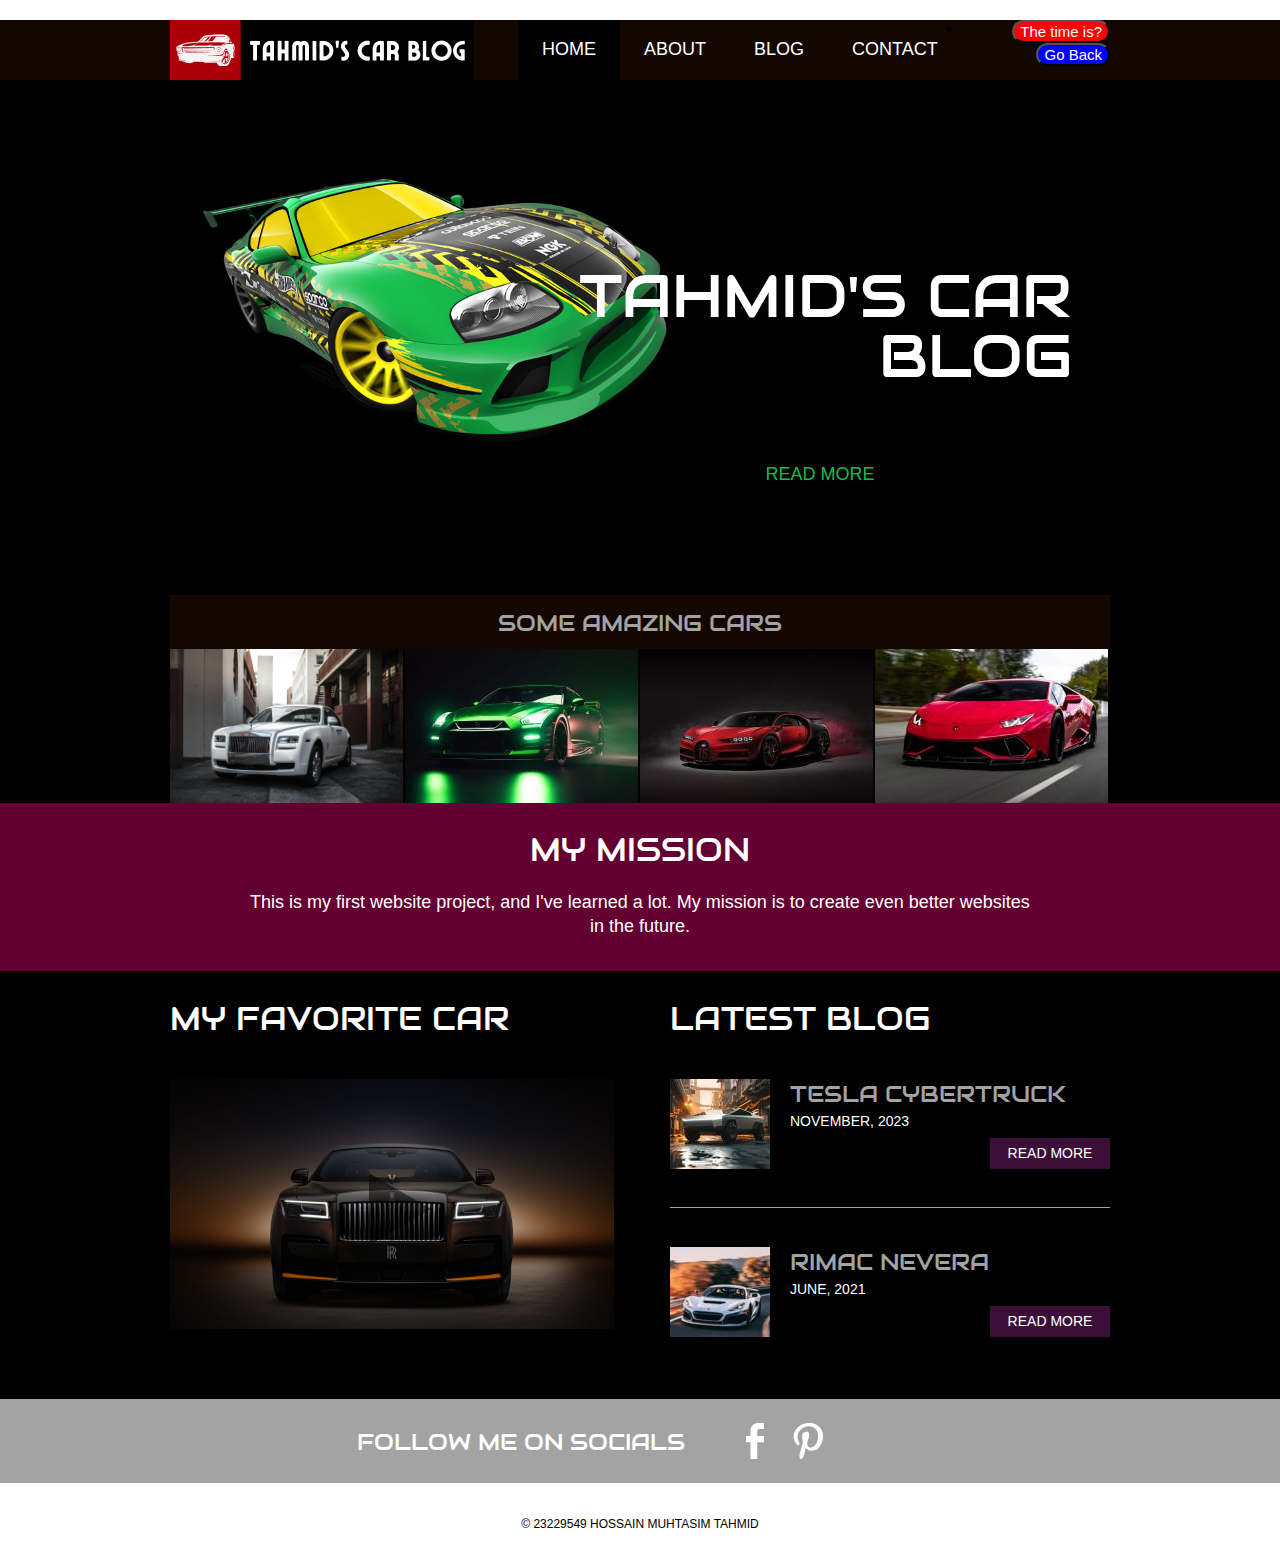
<file: MY CAR WEB PROJECT/Tahmid's Car Blog/index.html>
<!doctype html>
<!-- Website template by freewebsitetemplates.com -->
<html>
<head>
	<meta charset="UTF-8">
	<meta name="viewport" content="width=device-width, initial-scale=1.0">
	<title>Tahmid's Car Blog</title>
	<link rel="stylesheet" href="css/style.css" type="text/css">
	<link rel="stylesheet" type="text/css" href="css/mobile.css">
	<script src="js/mobile.js" type="text/javascript"></script>
</head>
<body>
<script>
	window.alert("HELLO PROFESSOR OZAYDIN, WELCOME TO MY WEBSITE, I HOPE YOU LIKE IT :)");
					</script>

	<div id="page">
		<div id="header">
			<div>
				<a href="index.html" class="logo"><img src="images/TAHMID’S CAR BLOG.png" alt=""></a>
				<ul id="navigation">
					<li class="selected">
						<a href="index.html">Home</a>
					</li>
					<li>
						<a href="about.html">About</a>
					</li>
					<li class="menu">
						<ul class="primary">
						</ul>
					</li>
					<li class="menu">
						<a href="blog.html">Blog</a>
						<ul class="secondary">
							<li>
								<a href="singlepost.html">Single post</a>
							</li>
						</ul>
					</li>
					<li>
						<a href="contact.html">Contact</a>
					</li>
				</ul>
				<li>
						<a </script>
<button onclick="showDate()" style="font-size:15px; background-color:red; color:white; border-radius:25px; float:right;font-family:arial;">The time is?</button>
<button onclick="goBack()" style="font-size:15px; background-color:blue; color:white; border-radius:25px; float:right;font-family:arial;">Go Back</button>
<p id="demo"></p>
<script>
    function showDate() {
        const demoElement = document.getElementById('demo');
        demoElement.innerHTML = Date();
        demoElement.style.color = 'white';
    }

    function goBack() {
        document.getElementById('demo').innerHTML = "";
    }
</script></a>
					</li>
				</ul>
			</div>
		</div>
		<div id="body" class="home">
			<div class="header">
				<div>
					<img src="images/bgcar1.png" alt="" class="satellite" width="500" height="400">
					<h1>Tahmid's Car Blog</h1>
					<h2></h2>
					<a href="blog.html" class="more">Read More</a>
					<h3>Some Amazing Cars</h3>
					<ul>
						<li>
							<a href="blog.html"><img src="images/rollsroyce1.jpg" alt=""width="300" height="155"></a>
						</li>
						<li>
							<a href="blog.html"><img src="images/IndexGTR.jpg" alt=""></a>
						</li>
						<li>
							<a href="blog.html"><img src="images/IndexBUGATTI.jpg" alt=""></a>
						</li>
						<li>
							<a href="blog.html"><img src="images/IndexLamborghini.jpg" alt=""></a>
						</li>
					</ul>
				</div>
			</div>
			<div class="body">
				<div>
					<h1>MY MISSION</h1>
					<p>This is my first website project, and I've learned a lot. My mission is to create even better websites in the future.</p>
				</div>
			</div>
			<div class="footer">
				<div>
					<ul>
						<li>
							<h1>MY FAVORITE CAR</h1>
							<a href="blog.html"><img src="images/MYFAVORITECAR1.jpg" alt="" width="500" height="250"><span></span></a>
						</li>
						<li>
							<h1>LATEST BLOG</h1>
							<ul>
								<li>
									<a href="blog.html"><img src="images/LATESTBLOGcybertruck.jpg" alt=""></a>
									<h1>Tesla CyberTruck</h1>
									<span>NOVEMBER, 2023</span>
									<a href="blog.html" class="more">Read More</a>
								</li>
								<li>
									<a href="blog.html"><img src="images/LatestBlogRimacNavera.jpg" alt=""></a>
									<h1>Rimac Nevera</h1>
									<span> JUNE, 2021</span>
									<a href="blog.html" class="more">Read More</a>
								</li>
							</ul>
						</li>
					</ul>
				</div>
			</div>
		</div>
		<div id="footer">
			<div class="connect">
				<div>
					<h1>FOLLOW ME ON SOCIALS</h1>
					<div>
						<a href="https://www.facebook.com/share/dU67oa2B4279BuwM/?mibextid=LQQJ4d" class="facebook">facebook</a>
						<a href="https://pin.it/30fIXcAST" class="pinterest">pinterest</a>
					</div>
				</div>
			</div>
			<div class="footnote">
				<div>
					<p>&copy; 23229549 HOSSAIN MUHTASIM TAHMID</p>
				</div>
			</div>
		</div>
	</div>
</body>
</html>
</file>
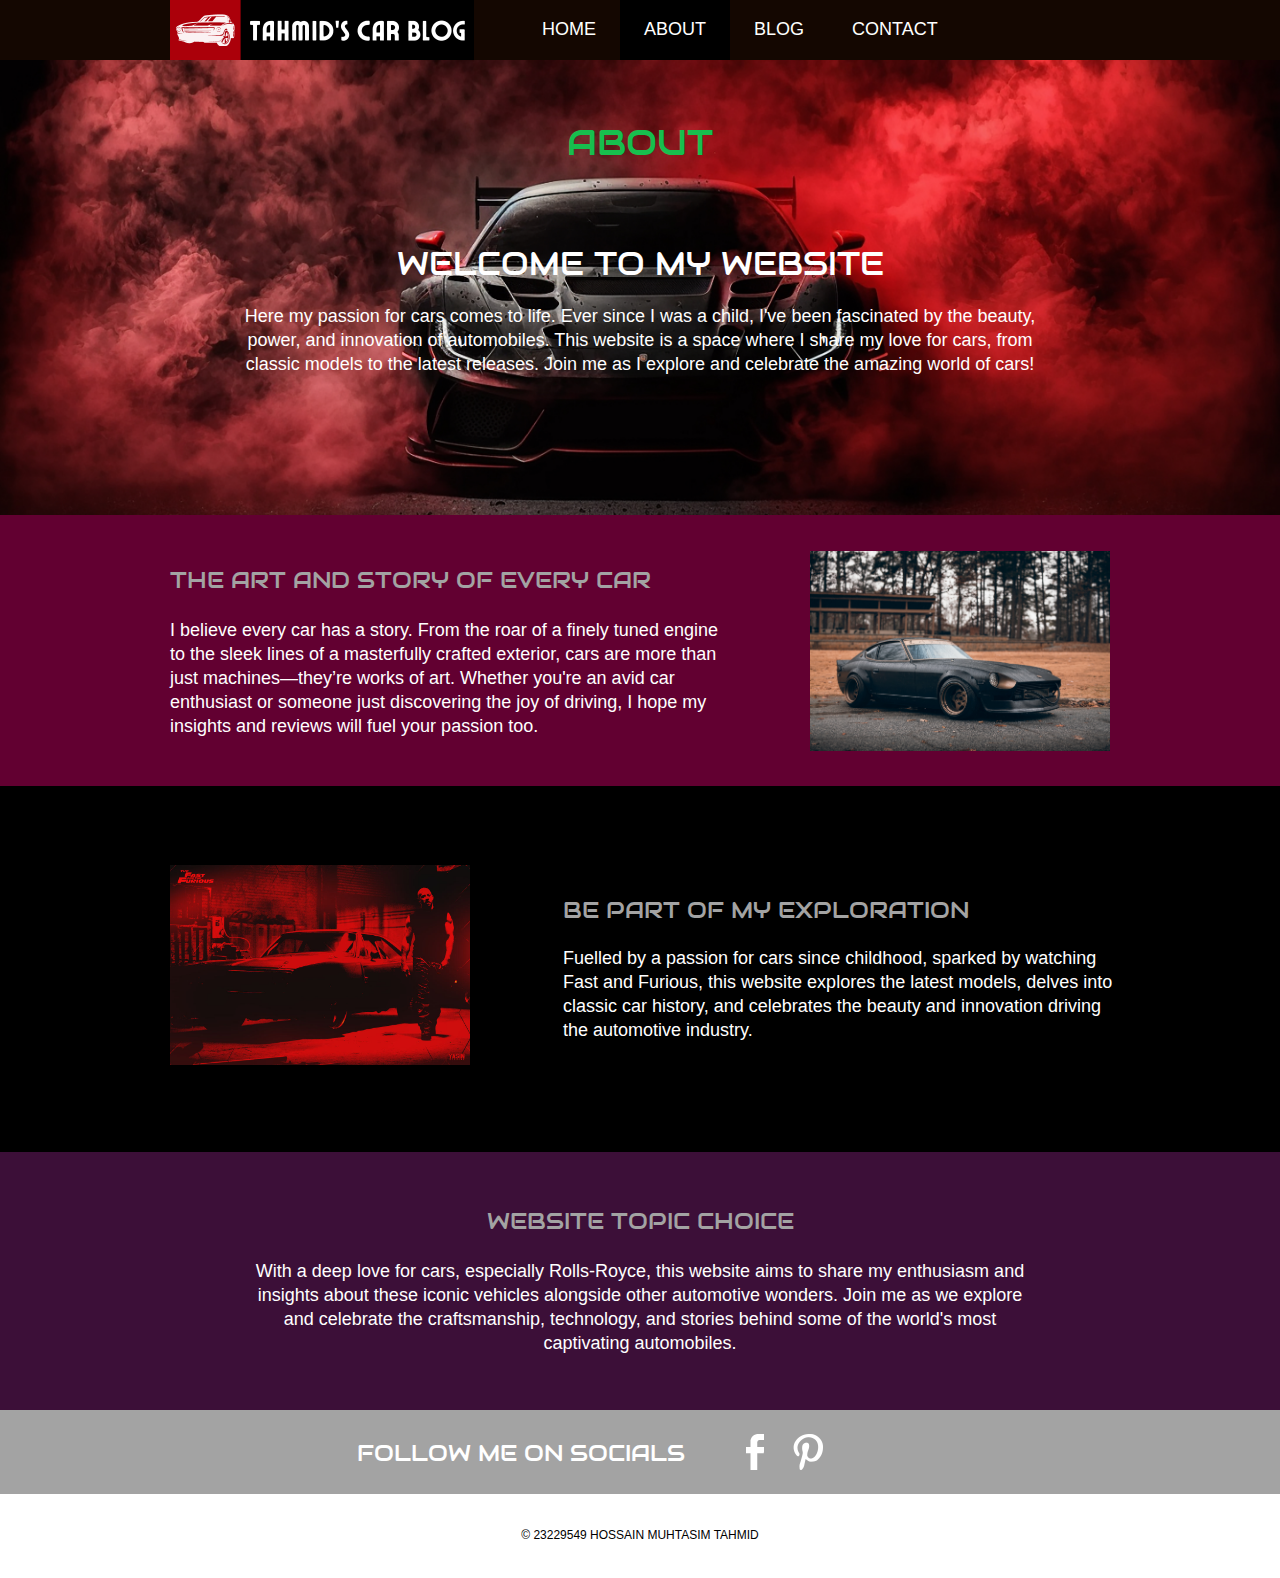
<file: MY CAR WEB PROJECT/Tahmid's Car Blog/about.html>
<!doctype html>
<!-- Website template by freewebsitetemplates.com -->
<html>
<head>
	<meta charset="UTF-8">
	<meta name="viewport" content="width=device-width, initial-scale=1.0">
	<title>about - my Website</title>
	<link rel="stylesheet" href="css/style.css" type="text/css">
	<link rel="stylesheet" type="text/css" href="css/mobile.css">
	<script src="js/mobile.js" type="text/javascript"></script>
</head>
<body>
	<div id="page">
		<div id="header">
			<div>
				<a href="index.html" class="logo"><img src="images/TAHMID’S CAR BLOG.png" alt=""></a>
				<ul id="navigation">
					<li>
						<a href="index.html">Home</a>
					</li>
					<li class="selected">
						<a href="about.html">About</a>
					</li>
					<li class="menu">
						<ul class="primary">
							
						</ul>
					</li>
					<li class="menu">
						<a href="blog.html">Blog</a>
						<ul class="secondary">
							<li>
								<a href="singlepost.html">Single post</a>
							</li>
						</ul>
					</li>
					<li>
						<a href="contact.html">Contact</a>
					</li>
				</ul>
			</div>
		</div>
		<div id="body" class="about">
			<div class="header">
				<div>
					<h1>About</h1>
					<h2>Welcome to My Website</h2>
					<p>Here my passion for cars comes to life. Ever since I was a child, I've been fascinated by the beauty, power, and innovation of automobiles. This website is a space where I share my love for cars, from classic models to the latest releases. Join me as I explore and celebrate the amazing world of cars!</p>
				</div>
			</div>
			<div class="body">
				<div>
					<img src="images/Aboutpagecar1.jpg" alt=""width="300" height="200">
					<h2>The Art and Story of Every Car</h2>
					<p>I believe every car has a story. From the roar of a finely tuned engine to the sleek lines of a masterfully crafted exterior, cars are more than just machines—they’re works of art. Whether you're an avid car enthusiast or someone just discovering the joy of driving, I hope my insights and reviews will fuel your passion too.  </p>
				</div>
			</div>
			<div class="footer">
				<div>
					<img src="images/fast_and_furiousaboutpage2.jpg" alt=""width="300" height="200">
					<h2>Be Part of My Exploration</h2>
					<p>Fuelled by a passion for cars since childhood, sparked by watching Fast and Furious, this website explores the latest models, delves into classic car history, and celebrates the beauty and innovation driving the automotive industry.</p>
				</div>
			</div>
			<div class="section">
				<div>
					<h2>Website Topic Choice</h2>
					<p>With a deep love for cars, especially Rolls-Royce, this website aims to share my enthusiasm and insights about these iconic vehicles alongside other automotive wonders. Join me as we explore and celebrate the craftsmanship, technology, and stories behind some of the world's most captivating automobiles.</p>
				</div>
			</div>
		</div>
		<div id="footer">
			<div class="connect">
				<div>
					<h1>FOLLOW ME ON SOCIALS</h1>
					<div>
						<a href="https://www.facebook.com/share/dU67oa2B4279BuwM/?mibextid=LQQJ4d" class="facebook">facebook</a>
						<a href="https://pin.it/30fIXcAST" class="pinterest">pinterest</a>
					</div>
				</div>
			</div>
			<div class="footnote">
				<div>
					<p>&copy; 23229549 HOSSAIN MUHTASIM TAHMID</p>
				</div>
			</div>
		</div>
	</div>
</body>
</html>
</file>
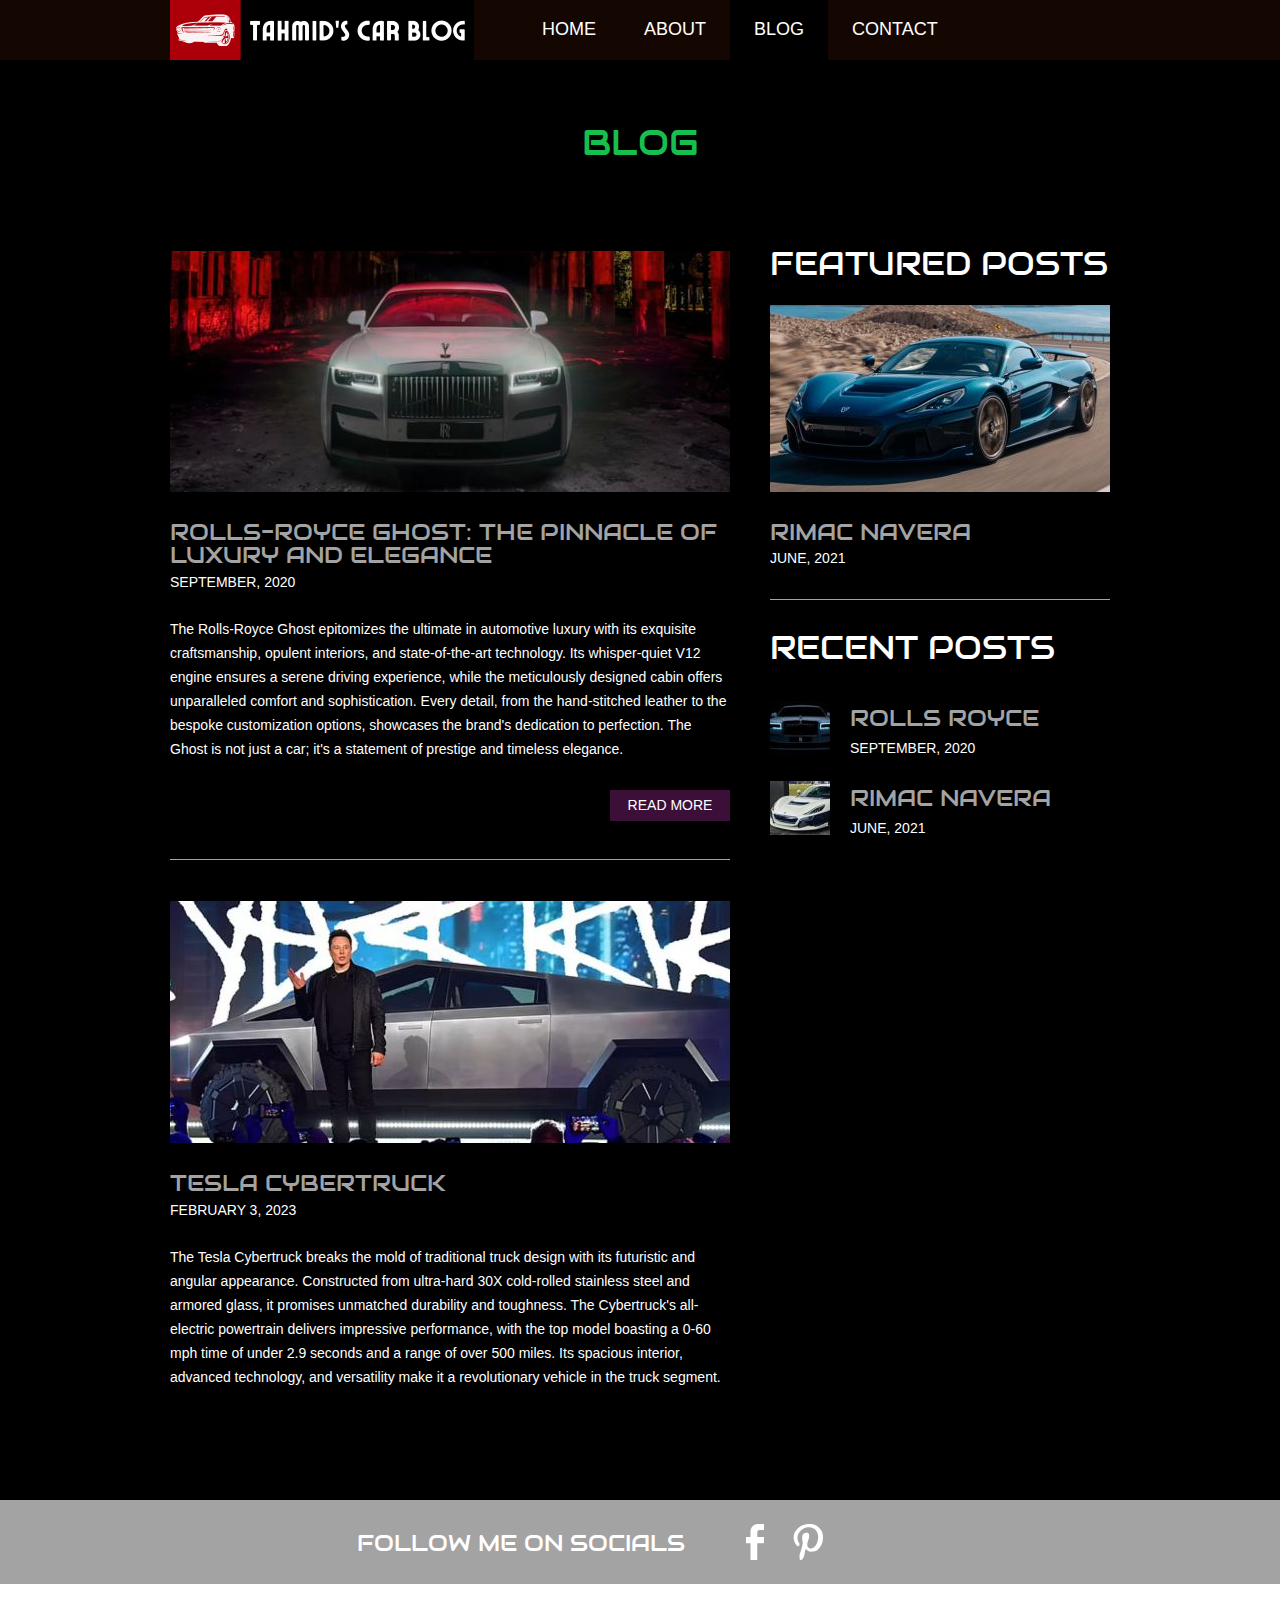
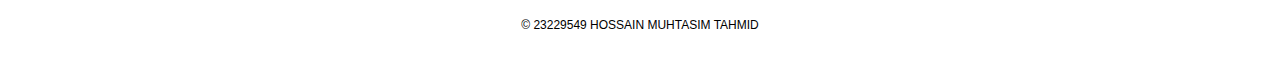
<file: MY CAR WEB PROJECT/Tahmid's Car Blog/blog.html>
<!doctype html>
<!-- Website template by freewebsitetemplates.com -->
<html>
<head>
	<meta charset="UTF-8">
	<meta name="viewport" content="width=device-width, initial-scale=1.0">
	<title>blog - Space Science Website Template</title>
	<link rel="stylesheet" href="css/style.css" type="text/css">
	<link rel="stylesheet" type="text/css" href="css/mobile.css">
	<script src="js/mobile.js" type="text/javascript"></script>
</head>
<body>
	<div id="page">
		<div id="header">
			<div>
				<a href="index.html" class="logo"><img src="images/TAHMID’S CAR BLOG.png" alt=""></a>
				<ul id="navigation">
					<li>
						<a href="index.html">Home</a>
					</li>
					<li>
						<a href="about.html">About</a>
					</li>
					<li class="menu">
						<ul class="primary">
						</ul>
					</li>
					<li class="menu selected">
						<a href="blog.html">Blog</a>
						<ul class="secondary">
							<li>
								<a href="singlepost.html">Single post</a>
							</li>
						</ul>
					</li>
					<li>
						<a href="contact.html">Contact</a>
					</li>
				</ul>
			</div>
		</div>
		<div id="body">
			<div class="header">
				<div>
					<h1>Blog</h1>
					<div class="article">
						<ul>
							<li>
								<a href="singlepost.html"><img src="images/BlogPageRollsRoyceGhost.jpg" alt=""></a>
								<h1>Rolls-Royce Ghost: The Pinnacle of Luxury and Elegance</h1>
								<span>SEPTEMBER, 2020</span>
								<p>The Rolls-Royce Ghost epitomizes the ultimate in automotive luxury with its exquisite craftsmanship, opulent interiors, and state-of-the-art technology. Its whisper-quiet V12 engine ensures a serene driving experience, while the meticulously designed cabin offers unparalleled comfort and sophistication. Every detail, from the hand-stitched leather to the bespoke customization options, showcases the brand's dedication to perfection. The Ghost is not just a car; it's a statement of prestige and timeless elegance.</p>
								<a href="singlepost.html" class="more">Read More</a>
							</li>
							<li>
								<img src="images/BlogCyberTruckwithElonMusk.jpg" alt="">
								<h1>Tesla Cybertruck</h1>
								<span>FEBRUARY 3, 2023</span>
								<p>The Tesla Cybertruck breaks the mold of traditional truck design with its futuristic and angular appearance. Constructed from ultra-hard 30X cold-rolled stainless steel and armored glass, it promises unmatched durability and toughness. The Cybertruck's all-electric powertrain delivers impressive performance, with the top model boasting a 0-60 mph time of under 2.9 seconds and a range of over 500 miles. Its spacious interior, advanced technology, and versatility make it a revolutionary vehicle in the truck segment.</p>
							</li>
						</ul>
					</div>
					<div class="sidebar">
						<ul>
							<li>
								<h1>FEATURED POSTS</h1>
								<a href="singlepost.html"><img src="images/RimacNavera2.jpg" alt=""></a>
								<h2>Rimac Navera</h2>
								<span>JUNE, 2021</span>
							</li>
							<li>
								<h1>RECENT POSTS</h1>
								<ul>
									<li>
										<a href="singlepost.html"><img src="images/RecentPostsRollsRoyce.jpg" alt=""></a>
										<h2>Rolls Royce</h2>
										<span>SEPTEMBER, 2020</span>
									</li>
									<li>
										<a href="singlepost.html"><img src="images/RecentPostRImacNavera1.jpg" alt=""></a>
										<h2>Rimac Navera</h2>
										<span>JUNE, 2021</span>
									</li>
								</ul>
							</li>
						</ul>
					</div>
				</div>
			</div>
		</div>
		<div id="footer">
			<div class="connect">
				<div>
					<h1>FOLLOW ME ON SOCIALS</h1>
					<div>
						<a href="https://www.facebook.com/share/dU67oa2B4279BuwM/?mibextid=LQQJ4d" class="facebook">facebook</a>
						<a href="https://pin.it/30fIXcAST" class="pinterest">pinterest</a>
					</div>
				</div>
			</div>
			<div class="footnote">
				<div>
					<p>&copy; 23229549 HOSSAIN MUHTASIM TAHMID</p>
				</div>
			</div>
		</div>
	</div>
</body>
</html>
</file>
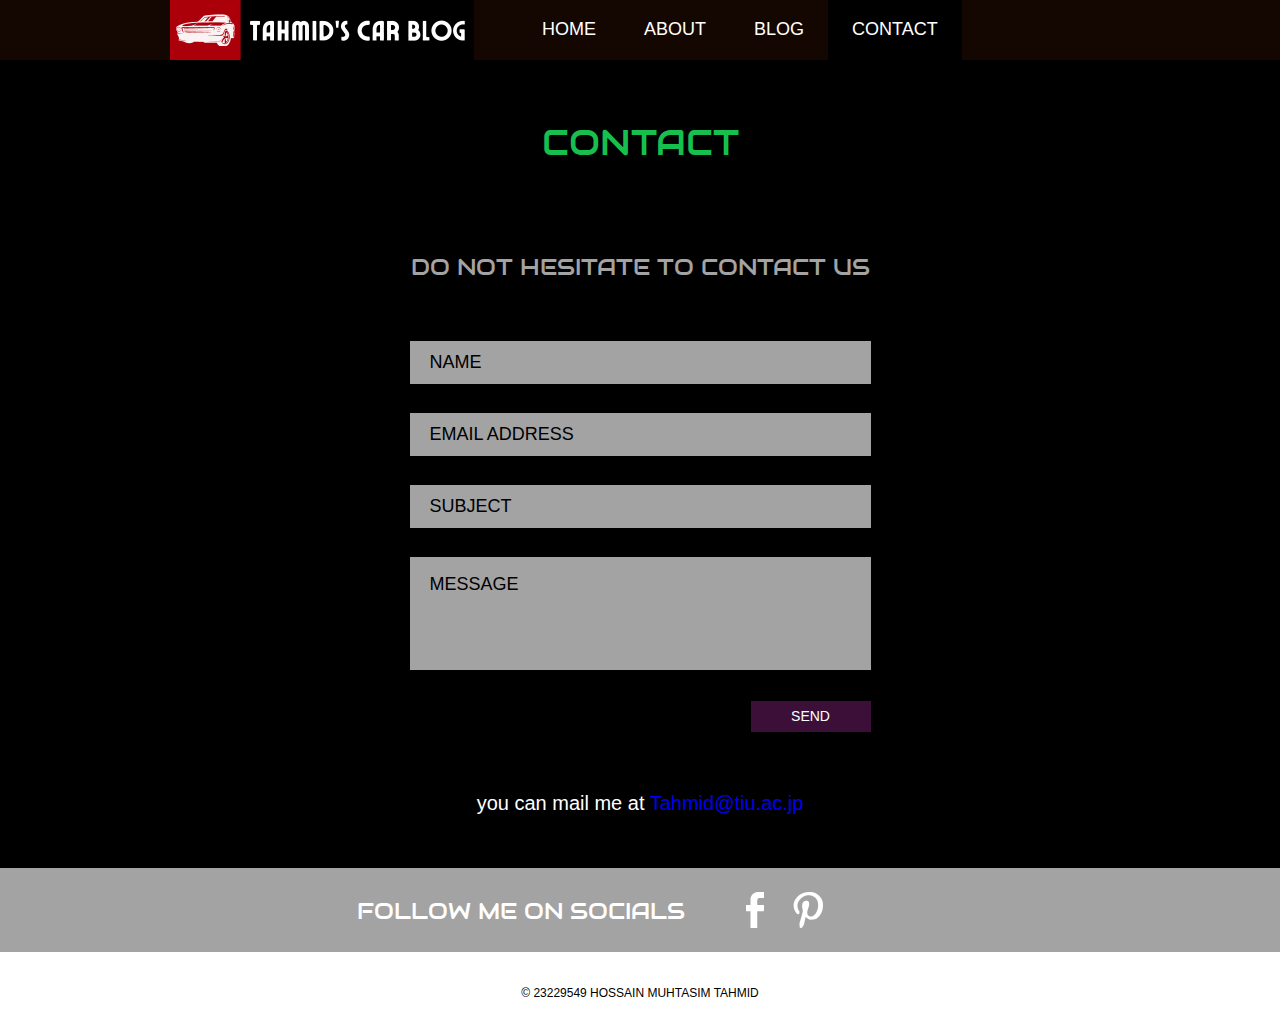
<file: MY CAR WEB PROJECT/Tahmid's Car Blog/contact.html>
<!doctype html>
<!-- Website template by freewebsitetemplates.com -->
<html>
<head>
	<meta charset="UTF-8">
	<meta name="viewport" content="width=device-width, initial-scale=1.0">
	<title>contact - Space Science Website Template</title>
	<link rel="stylesheet" href="css/style.css" type="text/css">
	<link rel="stylesheet" type="text/css" href="css/mobile.css">
	<script src="js/mobile.js" type="text/javascript"></script>
</head>
<body>
	<div id="page">
		<div id="header">
			<div>
				<a href="index.html" class="logo"><img src="images/TAHMID’S CAR BLOG.png" alt=""></a>
				<ul id="navigation">
					<li>
						<a href="index.html">Home</a>
					</li>
					<li>
						<a href="about.html">About</a>
					</li>
					<li class="menu">
						<ul class="primary">
						</ul>
					</li>
					<li class="menu">
						<a href="blog.html">Blog</a>
						<ul class="secondary">
							<li>
								<a href="singlepost.html">Single post</a>
							</li>
						</ul>
					</li>
					<li class="selected">
						<a href="contact.html">Contact</a>
					</li>
				</ul>
			</div>
		</div>
		<div id="body">
			<div class="header">
				<div class="contact">
					<h1>Contact</h1>
					<h2>DO NOT HESITATE TO CONTACT US</h2>
					<form action="index.html">
						<input type="text" name="Name" value="Name" onblur="this.value=!this.value?'Name':this.value;" onfocus="this.select()" onclick="this.value='';">
						<input type="text" name="Email Address" value="Email Address" onblur="this.value=!this.value?'Email Address':this.value;" onfocus="this.select()" onclick="this.value='';">
						<input type="text" name="Subject" value="Subject" onblur="this.value=!this.value?'Subject':this.value;" onfocus="this.select()" onclick="this.value='';">
						<textarea name="message" cols="50" rows="7">Message</textarea>
						<input type="submit" value="Send" id="submit">
					</form>
				</div>
					<p class="email">you can mail me at
	<a href="mailto:s23229549@al.tiu.ac.jp">Tahmid@tiu.ac.jp</a>
	</p>
			</div>
		</div>
		<div id="footer">
			<div class="connect">
				<div>
					<h1>FOLLOW ME ON SOCIALS</h1>
					<div>
					<a href="https://www.facebook.com/share/dU67oa2B4279BuwM/?mibextid=LQQJ4d" class="facebook">facebook</a>
						<a href="https://pin.it/30fIXcAST" class="pinterest">pinterest</a>
					</div>
				</div>
			</div>
			<div class="footnote">
				<div>
					<p>&copy; 23229549 HOSSAIN MUHTASIM TAHMID</p>
				</div>
			</div>
		</div>
	</div>
</body>
</html>
</file>
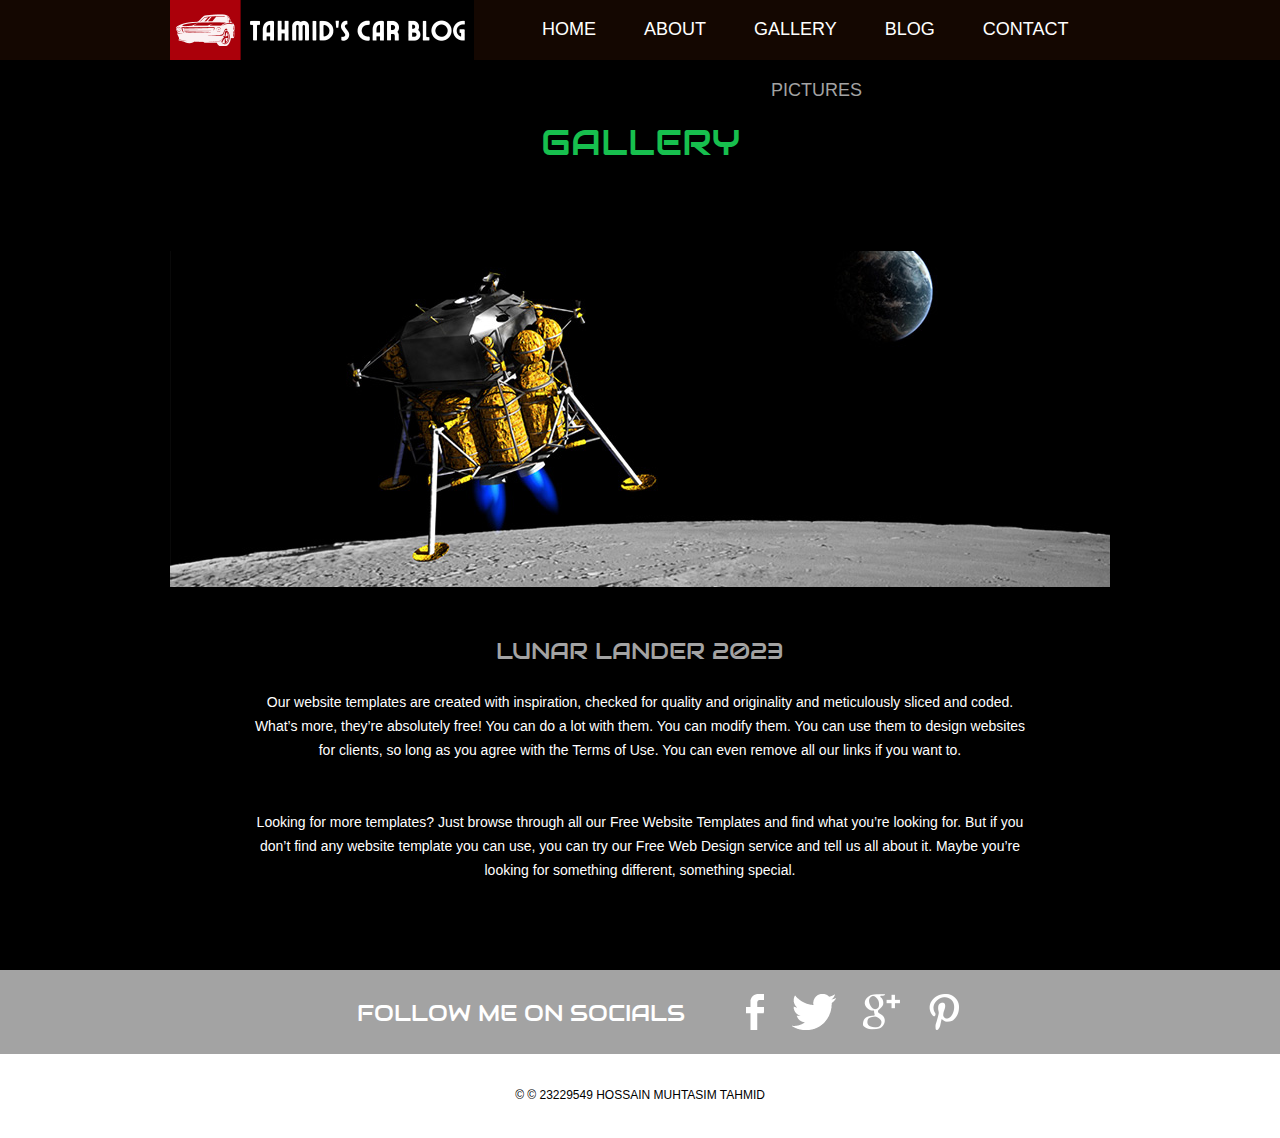
<file: MY CAR WEB PROJECT/Tahmid's Car Blog/Gallery.html>
<!doctype html>
<!-- Website template by freewebsitetemplates.com -->
<html>
<head>
	<meta charset="UTF-8">
	<meta name="viewport" content="width=device-width, initial-scale=1.0">
	<title>Gallery - Different Cars</title>
	<link rel="stylesheet" href="css/style.css" type="text/css">
	<link rel="stylesheet" type="text/css" href="css/mobile.css">
	<script src="js/mobile.js" type="text/javascript"></script>
</head>
<body>
	<div id="page">
		<div id="header">
			<div>
				<a href="index.html" class="logo"><img src="images/TAHMID’S CAR BLOG.png" alt=""></a>
				<ul id="navigation">
					<li>
						<a href="index.html">Home</a>
					</li>
					<li>
						<a href="about.html">About</a>
					</li>
					<li class="menu">
						<a href="projects.html">Gallery</a>
						<ul class="primary selected">
							<li>
								<a href="Gallery.html">Pictures</a>
							</li>
						</ul>
					</li>
					<li class="menu">
						<a href="blog.html">Blog</a>
						<ul class="secondary">
							<li>
								<a href="singlepost.html">Single post</a>
							</li>
						</ul>
					</li>
					<li>
						<a href="contact.html">Contact</a>
					</li>
				</ul>
			</div>
		</div>
		<div id="body">
			<div class="header">
				<div>
					<h1>Gallery</h1>
					<img src="images/moon-landing.jpg" alt="">
					<h2>LUNAR LANDER 2023</h2>
					<p>Our website templates are created with inspiration, checked for quality and originality and meticulously sliced and coded. What’s more, they’re absolutely free! You can do a lot with them. You can modify them. You can use them to design websites for clients, so long as you agree with the Terms of Use. You can even remove all our links if you want to.</p>
					<p>Looking for more templates? Just browse through all our Free Website Templates and find what you’re looking for. But if you don’t find any website template you can use, you can try our Free Web Design service and tell us all about it. Maybe you’re looking for something different, something special.</p>
				</div>
			</div>
		</div>
		<div id="footer">
			<div class="connect">
				<div>
					<h1>FOLLOW ME ON SOCIALS</h1>
					<div>
						<a href="http://freewebsitetemplates.com/go/facebook/" class="facebook">facebook</a>
						<a href="http://freewebsitetemplates.com/go/twitter/" class="twitter">twitter</a>
						<a href="http://freewebsitetemplates.com/go/googleplus/" class="googleplus">googleplus</a>
						<a href="http://pinterest.com/fwtemplates/" class="pinterest">pinterest</a>
					</div>
				</div>
			</div>
			<div class="footnote">
				<div>
					<p>&copy; © 23229549 HOSSAIN MUHTASIM TAHMID</p>
				</div>
			</div>
		</div>
	</div>
</body>
</html>
</file>
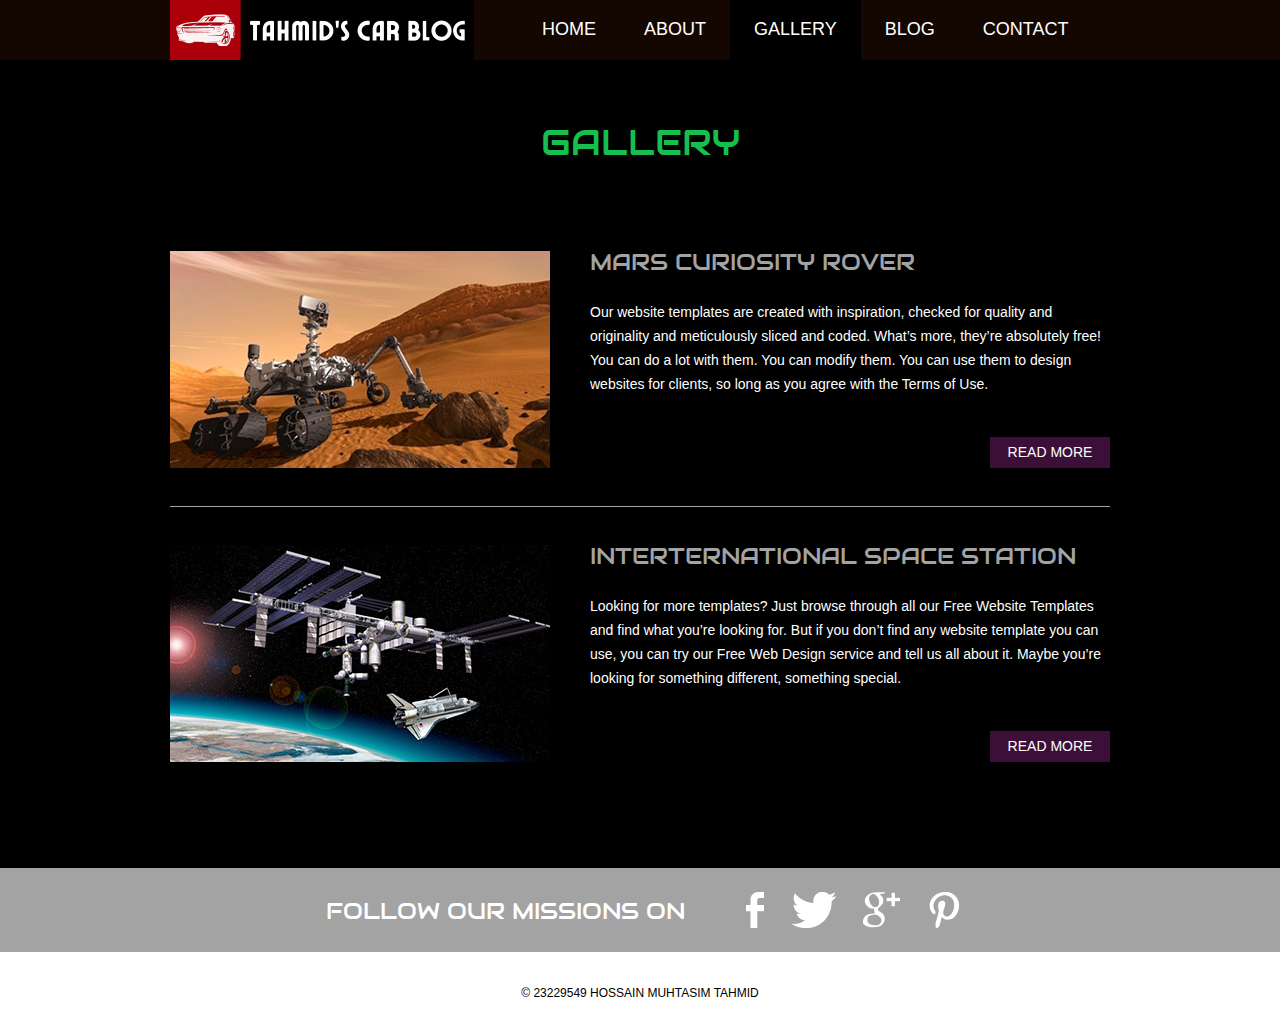
<file: MY CAR WEB PROJECT/Tahmid's Car Blog/projects.html>
<!doctype html>
<!-- Website template by freewebsitetemplates.com -->
<html>
<head>
	<meta charset="UTF-8">
	<meta name="viewport" content="width=device-width, initial-scale=1.0">
	<title>projects - Space Science Website Template</title>
	<link rel="stylesheet" href="css/style.css" type="text/css">
	<link rel="stylesheet" type="text/css" href="css/mobile.css">
	<script src="js/mobile.js" type="text/javascript"></script>
</head>
<body>
	<div id="page">
		<div id="header">
			<div>
				<a href="index.html" class="logo"><img src="images/TAHMID’S CAR BLOG.png" alt=""></a>
				<ul id="navigation">
					<li>
						<a href="index.html">Home</a>
					</li>
					<li>
						<a href="about.html">About</a>
					</li>
					<li class="menu selected">
						<a href="projects.html">Gallery</a>
						<ul class="primary">
							<li>
								<a href="Gallery.html">Pictures</a>
							</li>
						</ul>
					</li>
					<li class="menu">
						<a href="blog.html">Blog</a>
						<ul class="secondary">
							<li>
								<a href="singlepost.html">Single post</a>
							</li>
						</ul>
					</li>
					<li>
						<a href="contact.html">Contact</a>
					</li>
				</ul>
			</div>
		</div>
		<div id="body">
			<div class="header">
				<div>
					<h1>Gallery</h1>
					<ul>
						<li>
							<a href="Gallery.html"><img src="images/curious-rover.jpg" alt=""></a>
							<div>
								<h1>MARS CURIOSITY ROVER </h1>
								<p>Our website templates are created with inspiration, checked for quality and originality and meticulously sliced and coded. What’s more, they’re absolutely free! You can do a lot with them. You can modify them. You can use them to design websites for clients, so long as you agree with the Terms of Use.</p>
								<a href="blog.html" class="more">Read More</a>
							</div>
						</li>
						<li>
							<a href="Gallery.html"><img src="images/space-station.jpg" alt=""></a>
							<div>
								<h1>INTERTERNATIONAL SPACE STATION</h1>
								<p>Looking for more templates? Just browse through all our Free Website Templates and find what you’re looking for. But if you don’t find any website template you can use, you can try our Free Web Design service and tell us all about it. Maybe you’re looking for something different, something special.</p>
								<a href="blog.html" class="more">Read More</a>
							</div>
						</li>
					</ul>
				</div>
			</div>
		</div>
		<div id="footer">
			<div class="connect">
				<div>
					<h1>FOLLOW OUR  MISSIONS ON</h1>
					<div>
						<a href="http://freewebsitetemplates.com/go/facebook/" class="facebook">facebook</a>
						<a href="http://freewebsitetemplates.com/go/twitter/" class="twitter">twitter</a>
						<a href="http://freewebsitetemplates.com/go/googleplus/" class="googleplus">googleplus</a>
						<a href="http://pinterest.com/fwtemplates/" class="pinterest">pinterest</a>
					</div>
				</div>
			</div>
			<div class="footnote">
				<div>
					<p>&copy; 23229549 HOSSAIN MUHTASIM TAHMID</p>
				</div>
			</div>
		</div>
	</div>
</body>
</html>
</file>
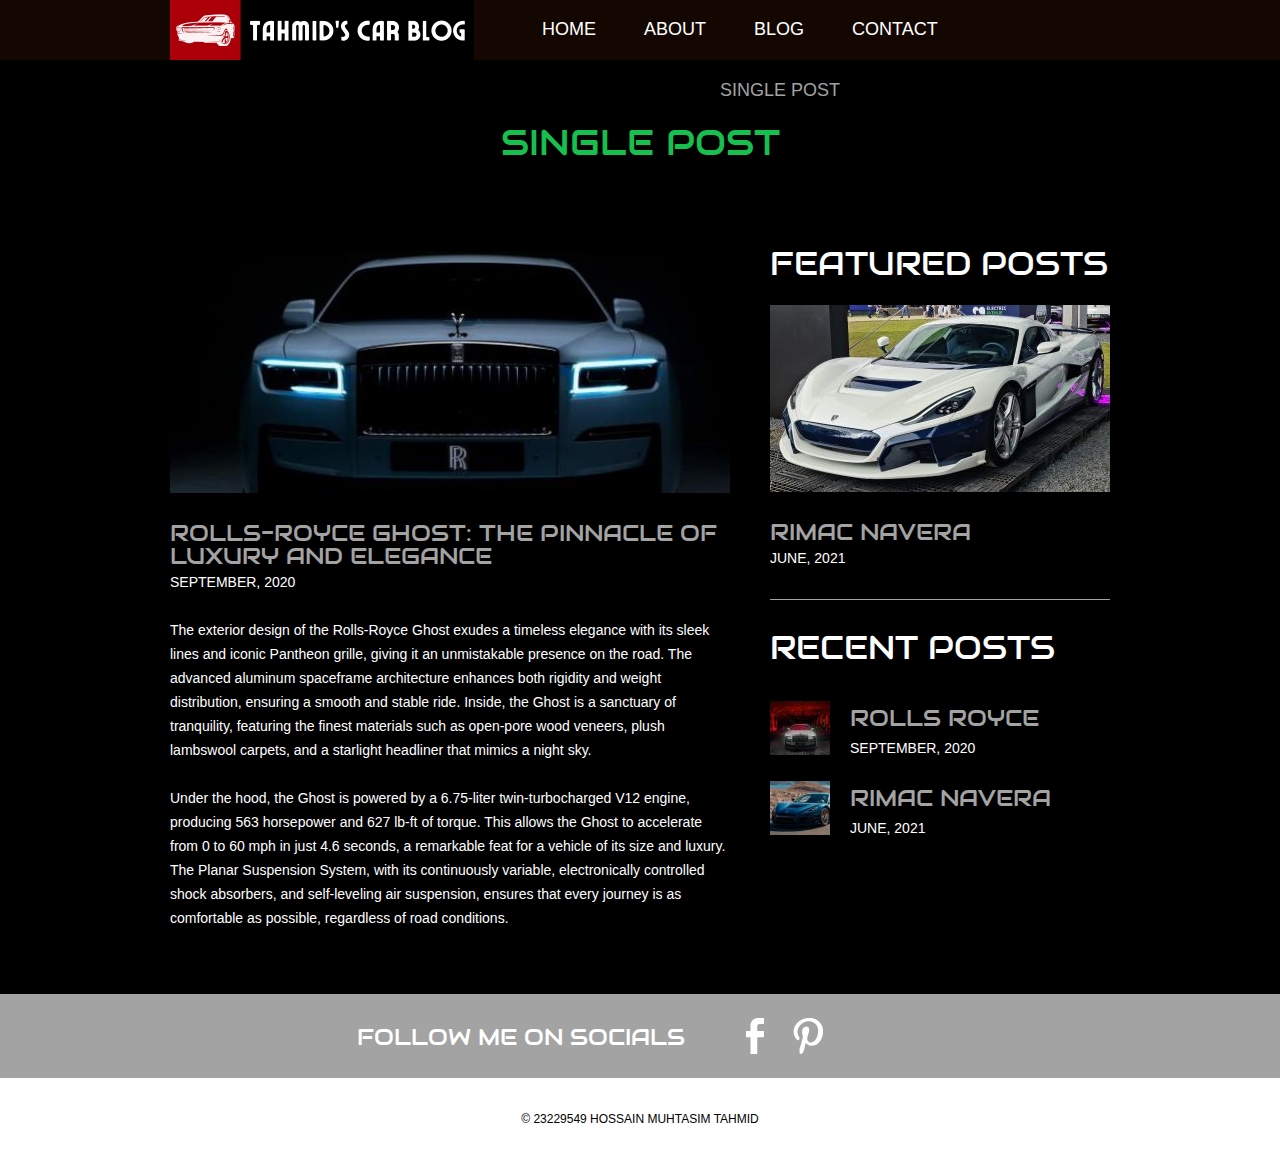
<file: MY CAR WEB PROJECT/Tahmid's Car Blog/singlepost.html>
<!doctype html>
<!-- Website template by freewebsitetemplates.com -->
<html>
<head>
	<meta charset="UTF-8">
	<meta name="viewport" content="width=device-width, initial-scale=1.0">
	<title>singlepost - Space Science Website Template</title>
	<link rel="stylesheet" href="css/style.css" type="text/css">
	<link rel="stylesheet" type="text/css" href="css/mobile.css">
	<script src="js/mobile.js" type="text/javascript"></script>
</head>
<body>
	<div id="page">
		<div id="header">
			<div>
				<a href="index.html" class="logo"><img src="images/TAHMID’S CAR BLOG.png" alt=""></a>
				<ul id="navigation">
					<li>
						<a href="index.html">Home</a>
					</li>
					<li>
						<a href="about.html">About</a>
					</li>
					<li class="menu">
						<ul class="primary">
						</ul>
					</li>
					<li class="menu">
						<a href="blog.html">Blog</a>
						<ul class="secondary selected">
							<li>
								<a href="singlepost.html">Single post</a>
							</li>
						</ul>
					</li>
					<li>
						<a href="contact.html">Contact</a>
					</li>
				</ul>
			</div>
		</div>
		<div id="body">
			<div class="header">
				<div>
					<h1>Single Post</h1>
					<div class="article">
						<img src="images/ROLLSROYCEREADMORE.jpg" alt="">
						<h1>Rolls-Royce Ghost: The Pinnacle of Luxury and Elegance</h1>
						<span>SEPTEMBER, 2020</span>
						<p>The exterior design of the Rolls-Royce Ghost exudes a timeless elegance with its sleek lines and iconic Pantheon grille, giving it an unmistakable presence on the road. The advanced aluminum spaceframe architecture enhances both rigidity and weight distribution, ensuring a smooth and stable ride. Inside, the Ghost is a sanctuary of tranquility, featuring the finest materials such as open-pore wood veneers, plush lambswool carpets, and a starlight headliner that mimics a night sky.</p>
						<p>Under the hood, the Ghost is powered by a 6.75-liter twin-turbocharged V12 engine, producing 563 horsepower and 627 lb-ft of torque. This allows the Ghost to accelerate from 0 to 60 mph in just 4.6 seconds, a remarkable feat for a vehicle of its size and luxury. The Planar Suspension System, with its continuously variable, electronically controlled shock absorbers, and self-leveling air suspension, ensures that every journey is as comfortable as possible, regardless of road conditions.</p>
					</div>
					<div class="sidebar">
						<ul>
							<li>
								<h1>FEATURED POSTS</h1>
								<a href="blog.html"><img src="images/RImacNavera3.jpg" alt=""></a>
								<h2>Rimac Navera</h2>
								<span>JUNE, 2021</span>
							</li>
							<li>
								<h1>RECENT POSTS</h1>
								<ul>
									<li>
										<a href="blog.html"><img src="images/SinglePostRollsRoyce.jpg" alt=""></a>
										<h2>Rolls Royce</h2>
										<span>September, 2020</span>
									</li>
									<li>
										<a href="blog.html"><img src="images/SinglePostRimacNavera.jpg" alt=""></a>
										<h2>Rimac Navera</h2>
										<span>JUNE, 2021</span>
									</li>
								</ul>
							</li>
						</ul>
					</div>
				</div>
			</div>
		</div>
		<div id="footer">
			<div class="connect">
				<div>
					<h1>FOLLOW ME ON SOCIALS</h1>
					<div>
						<a href="https://www.facebook.com/share/dU67oa2B4279BuwM/?mibextid=LQQJ4d" class="facebook">facebook</a>
						<a href="https://pin.it/30fIXcAST" class="pinterest">pinterest</a>
					</div>
				</div>
			</div>
			<div class="footnote">
				<div>
					<p>&copy; 23229549 HOSSAIN MUHTASIM TAHMID</p>
				</div>
			</div>
		</div>
	</div>
</body>
</html>
</file>
<file: MY CAR WEB PROJECT/Tahmid's Car Blog/css/style.css>
/* Website t0mplate by freewebsitetemplates.com */
p {
	color: red;
	/* This is a single-line comment */
	text-align: right;
	font-size:20px;
}
.email { color:white;
text-align: center;
font-size:20px;
font-family:arial;
}

body {
	margin: 0;
	padding: 0;
	position: relative;
	width: auto;
}
body #page {
	background: url("../images/bghome.jpg") no-repeat scroll center top #000000;
	
}
a {
	text-decoration: none;
	outline: none;
}
a:active {
	background: none;
}
img {
	border: none;
}
/*-------------------------------------------FONTS---------------------------------------------*/
@font-face {
	font-family: 'audiowide-regular-webfont';
	src: url('../fonts/audiowide-regular-webfont.eot');
	src: url('../fonts/audiowide-regular-webfont.woff') format('woff'), url('../fonts/audiowide-regular-webfont.ttf') format('truetype'), url('../fonts/audiowide-regular-webfont.svg') format('svg');
}
/*----------------------------------------header-styles---------------------------------------*/
#header {
	background: url(../images/bg-transparent1.png) repeat;
	margin: 0;
	min-height: 60px;
	padding: 0;
	width: auto;
}
#header div {
	margin: 0 auto;
	max-width: 940px;
	min-height: 60px;
	padding: 0 10px;
}
#header div a.logo {
	display: block;
	float: left;
	height: 60px;
	margin: 0 44px 0 0;
	padding: 0;
	width: 304px;
}
#header div a img {
	display: block;
	margin: 0;
	padding: 0;
	width: auto;
}
#header div ul {
	display: inline-block;
	float: left;
	list-style: none;
	margin: 0;
	padding: 0;
	width: auto;
}
#header div ul li {
	float: left;
	margin: 0;
	padding: 0;
	width: auto;
}
#header div ul li a {
	color: #ffffff;
	display: block;
	font-family: Arial;
	font-size: 18px;
	font-weight: normal;
	line-height: 59px;
	margin: 0;
	min-height: 60px;
	padding: 0 24px;
 *padding: 0 23px; /* Needed for IE8 and old versions */
	text-align: center;
	text-transform: uppercase;
	width: auto;
}
#header div ul li a:hover {
	background-color: #620031;
	color: #ffffff;
}
#header div ul li.selected a {
	background-color: #000000;
	color: #ffffff;
}
#header div ul li.menu {
	position: relative;
}
#header div ul li.menu ul {
	display: block;
	left: -99999px;
	list-style: none;
	margin: 0;
	padding: 0;
	position: absolute;
	top: 60px;
	width: 142px;
	z-index: 50;
}
#header div ul li.menu:hover ul.primary {
	left: 31px;
}
#header div ul li.menu ul.primary.selected {
	left: 31px;
}
#header div ul li.menu:hover ul.secondary {
	left: -20px;
}
#header div ul li.menu ul.secondary.selected {
	left: -20px;
}
#header div ul li.menu ul li {
	margin: 0;
	padding: 0;
	width: auto;
}
#header div ul li.menu ul li a {
	background-color: #620031;
	color: #ffffff;
	display: block;
	font-family: Arial;
	font-size: 18px;
	font-weight: normal;
	line-height: 60px;
	margin: 0;
	min-height: 60px;
	padding: 0 10px;
	text-align: center;
	text-transform: uppercase;
	width: auto;
}
#header div ul li.menu ul.primary.selected li a, #header div ul li.menu ul.secondary.selected li a {
	background-color: #000000;
	color: #a3a3a3;
}
/*----------------------------------------body-home-styles---------------------------------------*/
#body {
	background-color: #000000;
	margin: 0;
	min-height: 808px;
	overflow: hidden;
	padding: 0;
	width: 100%;
}
#body.home {
	background: none;
	margin: 0;
	min-height: 1308px;
	overflow: hidden;
	padding: 0;
	width: 100%;
}
#body.home .header {
	background: none;
	margin: 0;
	overflow: hidden;
	padding: 0;
	width: 100%;
}
#body.home .header div {
	margin: 0 auto;
	max-width: 940px;
	overflow: hidden;
	padding: 0 10px;
	position: relative;
}
#body.home .header div img.satellite {
	display: block;
	left: 10px;
	margin: 0;
	padding: 0;
	position: absolute;
	top: 41px;
	width: auto;
	z-index: 50;
}
#body.home .header div h1 {
	color: #FFFFFF;
	display: block;
	float: right;
	font-family: audiowide-regular-webfont;
	font-size: 60px;
	font-weight: normal;
	line-height: 60px;
	margin: 187px 0 27px;
	padding: 0 38px 0 399px;
	position: relative;
	text-align: right;
	text-transform: uppercase;
	width: 503px;
	z-index: 60;
}
#body.home .header div h2 {
	color: #FFFFFF;
	display: block;
	float: right;
	font-family: Arial;
	font-size: 43px;
	font-weight: normal;
	line-height: 43px;
	margin: 0 0 36px;
	padding: 0 146px 0 506px;
	position: relative;
	text-align: right;
	text-transform: uppercase;
	width: 288px;
	z-index: 60;
}
#body.home .header div a.more {
	background-color: #000000;
	color: #18bb4d;
	display: block;
	float: right;
	font-family: Arial;
	font-size: 18px;
	font-weight: normal;
	height: 49px;
	line-height: 49px;
	margin: 0 200px 0 0;
	padding: 0;
	text-align: center;
	text-transform: uppercase;
	position: relative;
	width: 180px;
	z-index: 55;
}
#body.home .header div a.more:hover {
	background-color: #ab000b;
	color: #ffffff;
}
#body.home .header div h3 {
	background: url("../images/bg-transparent1.png") repeat;
	color: #A3A3A3;
	float: left;
	font-family: audiowide-regular-webfont;
	font-size: 23px;
	font-weight: normal;
	line-height: 23px;
	margin: 96px 0 0;
 *margin: 102px 0 0;/* Needed for IE8 and old versions */
	min-height: 27px;
	padding: 17px 0 10px;
	position: relative;
	text-align: center;
	text-transform: uppercase;
	width: 940px;
}
#body.home .header div ul {
	display: inline-block;
	list-style: none outside none;
	margin: 0 0 -6px;
	overflow: hidden;
	padding: 0;
	width: auto;
}
#body.home .header div ul li:first-child {
	padding: 0;
}
#body.home .header div ul li {
	border: medium none;
	float: left;
	margin: 0;
	padding: 0;
	width: auto;
}
#body.home .header div ul li a {
	display: block;
	float: none;
	height: 156px;
	margin: 0;
	padding: 0;
	width: 235px;
}
#body.home .header div ul li a img {
	cursor: pointer;
	filter: alpha(opacity=100);/* Needed for IE8 and old versions */
	opacity: 1.0;
	display: block;
	margin: 0;
	padding: 0;
	width: auto;
}
#body.home .header div ul li a img:hover {
	filter: alpha(opacity=70);/* Needed for IE8 and old versions */
	opacity: 0.7;
}
#body.home .body {
	background-color: #630031;
	margin: 0;
	min-height: 168px;
	overflow: hidden;
	padding: 0;
	width: 100%;
}
#body.home .body div {
	margin: 0 auto;
	max-width: 940px;
	overflow: hidden;
	padding: 31px 10px 0;
}
#body.home .body div h1 {
	color: #FFFFFF;
	display: block;
	font-family: audiowide-regular-webfont;
	font-size: 32px;
	font-weight: normal;
	line-height: 32px;
	margin: 0 auto 24px;
	padding: 0;
	text-align: center;
	text-transform: uppercase;
	width: 780px;
}
#body.home .body div p {
	color: #ffffff;
	display: block;
	font-family: Arial;
	font-size: 18px;
	font-weight: normal;
	line-height: 24px;
	margin: 0 auto;
	padding: 0;
	text-align: center;
	width: 780px;
}
#body.home .body div p a {
	color: #ffffff;
	font-family: Arial;
	font-size: 18px;
	font-weight: normal;
	line-height: 24px;
	margin: 0 auto;
	padding: 0;
	text-decoration: underline;
}
#body.home .body div p a:hover {
	color: #a3a3a3;
}
#body.home .footer {
	background-color: #000000;
	margin: 0;
	overflow: hidden;
	padding: 0;
	width: 100%;
}
#body.home .footer div {
	margin: 0 auto;
	max-width: 960px;
	overflow: hidden;
	padding: 32px 0 16px;
}
#body.home .footer div ul {
	display: inline-block;
	list-style: none;
	margin: 0;
	overflow: hidden;
	padding: 0;
	width: auto;
}
#body.home .footer div ul li:first-child {
	float: left;
	margin: 0 10px;
	padding: 0;
	width: 460px;
}
#body.home .footer div ul li {
	float: left;
	margin: 0 0 0 10px;
	padding: 0 0 0 20px;
	width: 440px;
}
#body.home .footer div ul li h1 {
	color: #FFFFFF;
	font-family: audiowide-regular-webfont;
	font-size: 32px;
	font-weight: normal;
	line-height: 32px;
	margin: 0 0 44px;
	padding: 0;
	text-align: left;
	text-transform: uppercase;
	width: auto;
}
#body.home .footer div ul li a {
	display: block;
	height: 258px;
	margin: 0;
	position: relative;
	padding: 0;
	width: 460px;
}
#body.home .footer div ul li a img {
	cursor: pointer;
	filter: alpha(opacity=100);/* Needed for IE8 and old versions */
	opacity: 1.0;
	display: block;
	margin: 0;
	padding: 0;
	width: auto;
}
#body.home .footer div ul li a:hover img {
	filter: alpha(opacity=70);/* Needed for IE8 and old versions */
	opacity: 0.7;
}
#body.home .footer div ul li a span {
	background: url(../images/icons.png) no-repeat 0 -152px;
	display: block;
	height: 72px;
	left: 199px;
	margin: 0;
	padding: 0;
	position: absolute;
	top: 94px;
	width: 62px;
}
#body.home .footer div ul li a:hover span {
	background: url(../images/icons.png) no-repeat 0 -226px;
}
#body.home .footer div ul li ul {
	display: inline-block;
	list-style: none outside none;
	margin: 0;
	overflow: hidden;
	padding: 0;
	width: 440px;
}
#body.home .footer div ul li ul li {
	border-top: 1px solid #A3A3A3;
	float: none;
	margin: 0;
	overflow: hidden;
	padding: 39px 10px 38px 0;
	width: 440px;
}
#body.home .footer div ul li ul li:first-child {
	border: medium none;
	margin: 0;
	padding: 0 0 38px;
	width: 440px;
}
#body.home .footer div ul li ul li a {
	display: block;
	float: left;
	height: 90px;
	margin: 0 20px 0 0;
	padding: 0;
	width: 100px;
}
#body.home .footer div ul li ul li a img {
	cursor: pointer;
	filter: alpha(opacity=100);/* Needed for IE8 and old versions */
	opacity: 1.0;
	display: block;
	margin: 0;
	padding: 0;
	width: auto;
}
#body.home .footer div ul li ul li a img:hover {
	filter: alpha(opacity=70);/* Needed for IE8 and old versions */
	opacity: 0.7;
}
#body.home .footer div ul li ul li h1 {
	color: #A3A3A3;
	float: left;
	font-family: audiowide-regular-webfont;
	font-size: 23px;
	font-weight: normal;
	line-height: 23px;
	margin: 0;
	padding: 4px 0 8px;
	text-align: left;
	text-transform: uppercase;
	width: 310px;
}
#body.home .footer div ul li ul li span {
	color: #FFFFFF;
	display: block;
	float: left;
	font-family: Arial;
	font-size: 14px;
	font-weight: normal;
	line-height: 14px;
	margin: 0 0 10px;
	padding: 0;
	text-align: left;
	text-transform: uppercase;
	width: 310px;
}
#body.home .footer div ul li ul li a.more {
	background-color: #3c0f38;
	color: #ffffff;
	display: block;
	float: right;
	font-family: Arial;
	font-size: 14px;
	font-weight: normal;
	height: 31px;
	line-height: 31px;
	margin: 0;
	padding: 0;
	text-align: center;
	text-transform: uppercase;
	width: 120px;
}
#body.home .footer div ul li ul li a.more:hover {
	background-color: #620031;
}
/*----------------------------------------body-styles---------------------------------------*/
#body.about .header {
	background: url(../images/aboutbackground.jpg) no-repeat center top #000000;
	background-size: cover; /* Adjust the size of the background image */
	background-position: center; /* Center the background image */
	margin: 0;
	min-height: 455px;
	padding: 0;
	width: 100%;
}

#body.about .header div, #body .header div {
	margin: 0 auto;
	max-width: 960px;
	overflow: hidden;
	padding: 65px 0 40px;
}
#body.about .header div h1, #body .header div h1 {
	color: #17bf4e;
	display: block;
	font-family: audiowide-regular-webfont;
	font-size: 36px;
	font-weight: normal;
	line-height: 36px;
	margin: 0 auto 87px;
	padding: 0;
	text-align: center;
	text-transform: uppercase;
	width: 940px;
}
#body.about .header div h2 {
	color: #FFFFFF;
	display: block;
	font-family: audiowide-regular-webfont;
	font-size: 32px;
	font-weight: normal;
	line-height: 32px;
	margin: 0 auto 24px;
	padding: 0;
	text-align: center;
	text-transform: uppercase;
	width: 820px;
}
#body.about .header div p {
	color: #ffffff;
	display: block;
	font-family: Arial;
	font-size: 18px;
	font-weight: normal;
	line-height: 24px;
	margin: 0 auto;
	padding: 0;
	text-align: center;
	width: 820px;
}
#body.about .header div p a {
	color: #ffffff;
	font-family: Arial;
	font-size: 18px;
	font-weight: normal;
	line-height: 24px;
	margin: 0;
	padding: 0;
	text-decoration: underline;
}
#body.about .header div p a:hover {
	color: #a3a3a3;
}
#body.about .body {
	background-color: #620031;
	margin: 0;
	min-height: 253px;
	overflow: hidden;
	padding: 0;
	width: 100%;
}
#body.about .body div {
	margin: 0 auto;
	max-width: 940px;
	overflow: hidden;
	padding: 36px 10px 35px;
}
#body.about .body div h2 {
	color: #A3A3A3;
	float: left;
	font-family: audiowide-regular-webfont;
	font-size: 23px;
	font-weight: normal;
	line-height: 23px;
	margin: 18px 0 26px;
	padding: 0;
	text-align: left;
	text-transform: uppercase;
	width: 620px;
}
#body.about .body div p {
	color: #ffffff;
	display: block;
	float: left;
	font-family: Arial;
	font-size: 18px;
	font-weight: normal;
	line-height: 24px;
	margin: 0;
	padding: 0;
	text-align: left;
	width: 557px;
}
#body.about .body div p a {
	color: #ffffff;
	font-family: Arial;
	font-size: 14px;
	font-weight: normal;
	line-height: 24px;
	margin: 0;
	padding: 0;
	text-decoration: underline;
}
#body.about .body div p a:hover {
	color: #a3a3a3;
}
#body.about .body div img {
	display: block;
	float: right;
	margin: 0;
	padding: 0;
	width: auto;
}
#body.about .footer {
	background-color: #000000;
	margin: 0;
	min-height: 366px;
	padding: 0;
	width: 100%;
}
#body.about .footer div {
	margin: 0 auto;
	overflow: hidden;
	padding: 79px 0 0 10px;
	width: 950px;
}
#body.about .footer div h2 {
	color: #A3A3A3;
	float: right;
	font-family: audiowide-regular-webfont;
	font-size: 23px;
	font-weight: normal;
	line-height: 23px;
	margin: 34px 0 24px;
	padding: 0;
	text-align: left;
	text-transform: uppercase;
	width: 557px;
}
#body.about .footer div p {
	color: #ffffff;
	display: block;
	float: right;
	font-family: Arial;
	font-size: 18px;
	font-weight: normal;
	line-height: 24px;
	margin: 0 auto;
	padding: 0;
	text-align: left;
	width: 557px;
}
#body.about .footer div p a {
	color: #ffffff;
	font-family: Arial;
	font-size: 18px;
	font-weight: normal;
	line-height: 24px;
	margin: 0 auto;
	padding: 0;
	text-decoration: underline;
}
#body.about .footer div p a:hover {
	color: #a3a3a3;
}
#body.about .footer div img {
	float: left;
	display: block;
	margin: 0;
	padding: 0;
	width: auto;
}
#body.about .section {
	background-color: #3c0f38;
	margin: 0;
	min-height: 234px;
	padding: 0;
	width: auto;
}
#body.about .section div {
	margin: 0 auto;
	max-width: 960px;
	overflow: hidden;
	padding: 58px 0 55px;
}
#body.about .section div h2 {
	color: #A3A3A3;
	display: block;
	font-family: audiowide-regular-webfont;
	font-size: 23px;
	font-weight: normal;
	line-height: 23px;
	margin: 0 auto 26px;
	padding: 0;
	text-align: center;
	text-transform: uppercase;
	width: 780px;
}
#body.about .section div p {
	color: #ffffff;
	display: block;
	font-family: Arial;
	font-size: 18px;
	font-weight: normal;
	line-height: 24px;
	margin: 0 auto;
	padding: 0;
	text-align: center;
	width: 780px;
}
#body.about .section div p a {
	color: #ffffff;
	font-family: Arial;
	font-size: 14px;
	font-weight: normal;
	line-height: 24px;
	margin: 0;
	padding: 0;
	text-decoration: underline;
}
#body.about .section div p a:hover {
	color: #a3a3a3;
}
#body .header {
	margin: 0 auto;
	padding: 0;
	width: 100%;
}
#body .header div ul {
	display: inline-block;
	max-width: 940px;
	list-style: none outside none;
	margin: 0;
	padding: 3px 10px 0;
}
#body .header div ul li:first-child {
	border: none;
	padding: 0 0 38px;
}
#body .header div ul li {
	border-top: 1px solid #A3A3A3;
	margin: 0;
	overflow: hidden;
	padding: 38px 0;
	width: auto;
}
#body .header div ul li a {
	display: block;
	float: left;
	height: 217px;
	margin: 0 40px 0 0;
	padding: 0;
	width: 380px;
}
#body .header div ul li a img {
	cursor: pointer;
	filter: alpha(opacity=100);/* Needed for IE8 and old versions */
	opacity: 1.0;
	display: block;
	margin: 0;
	padding: 0;
	width: auto;
}
#body .header div ul li a img:hover {
	filter: alpha(opacity=70);/* Needed for IE8 and old versions */
	opacity: 0.7;
}
#body .header div ul li div {
	float: left;
	margin: 0;
	overflow: hidden;
	padding: 0;
	width: 520px;
}
#body .header div ul li div h1 {
	color: #A3A3A3;
	font-family: audiowide-regular-webfont;
	font-size: 23px;
	font-weight: normal;
	line-height: 23px;
	margin: 0 0 26px;
	padding: 0;
	text-align: left;
	text-transform: uppercase;
	width: 520px;
}
#body .header div ul li div p {
	color: #FFFFFF;
	font-family: Arial;
	font-size: 14px;
	font-weight: normal;
	line-height: 24px;
	margin: 0 0 41px;
	padding: 0;
	text-align: left;
	width: 520px;
}
#body .header div ul li div p a {
	color: #FFFFFF;
	display: inline;
	float: none;
	font-family: Arial;
	font-size: 14px;
	font-weight: normal;
	height: auto;
	line-height: 24px;
	margin: 0;
	padding: 0;
	text-decoration: underline;
	width: auto;
}
#body .header div ul li div p a:hover {
	color: #a3a3a3;
}
#body .header div ul li div a.more {
	background-color: #3c0f38;
	color: #ffffff;
	display: block;
	float: right;
	font-family: Arial;
	font-size: 14px;
	font-weight: normal;
	height: 31px;
	line-height: 31px;
	margin: 0;
	padding: 0;
	text-align: center;
	text-transform: uppercase;
	width: 120px;
}
#body .header div ul li div a.more:hover {
	background-color: #620031;
}
#body .header div img {
	display: block;
	margin: 0 auto;
	padding: 3px 0 0;
	width: auto;
}
#body .header div h2 {
	color: #A3A3A3;
	display: block;
	font-family: audiowide-regular-webfont;
	font-size: 23px;
	font-weight: normal;
	line-height: 23px;
	margin: 0 auto;
	padding: 53px 0 27px;
	text-align: center;
	text-transform: uppercase;
	width: 780px;
}
#body .header div p {
	color: #FFFFFF;
	display: block;
	font-family: Arial;
	font-size: 14px;
	font-weight: normal;
	line-height: 24px;
	margin: 0 auto 48px;
	padding: 0;
	text-align: center;
	width: 780px;
}
#body .header div p a {
	color: #ffffff;
	font-family: Arial;
	font-size: 14px;
	font-weight: normal;
	line-height: 24px;
	margin: 0 auto;
	padding: 0;
	text-decoration: underline;
}
#body .header div p a:hover {
	color: #a3a3a3;
}
#body .header div .article {
	float: left;
	margin: 0 40px 0 10px;
	padding: 0;
	width: 560px;
}
#body .header div .article ul {
	display: inline-block;
	list-style: none outside none;
	margin: 0;
	padding: 3px 0 0;
	width: 560px;
}
#body .header div .article ul li:first-child {
	border: none;
	padding: 0 0 38px;
}
#body .header div .article ul li {
	border-top: 1px solid #a3a3a3;
	margin: 0;
	overflow: hidden;
	padding: 38px 0 38px;
	width: auto;
}
#body .header div .article ul li a {
	display: block;
	height: 241px;
	margin: 0 0 29px;
	padding: 0;
	width: 560px;
}
#body .header div .article ul li a img {
	cursor: pointer;
	filter: alpha(opacity=100);/* Needed for IE8 and old versions */
	opacity: 1.0;
	display: block;
	margin: 0;
	padding: 0;
	width: auto;
}
#body .header div .article ul li a img:hover {
	filter: alpha(opacity=70);/* Needed for IE8 and old versions */
	opacity: 0.7;
}
#body .header div .article ul li h1 {
	color: #A3A3A3;
	font-family: audiowide-regular-webfont;
	font-size: 23px;
	font-weight: normal;
	line-height: 23px;
	margin: 0 0 8px;
	padding: 0;
	text-align: left;
	text-transform: uppercase;
	width: auto;
}
#body .header div .article ul li span {
	color: #FFFFFF;
	display: block;
	font-family: Arial;
	font-size: 14px;
	font-weight: normal;
	line-height: 14px;
	margin: 0 0 28px;
	padding: 0;
	text-align: left;
	text-transform: uppercase;
	width: auto;
}
#body .header div .article ul li p {
	color: #FFFFFF;
	font-family: Arial;
	font-size: 14px;
	font-weight: normal;
	line-height: 24px;
	margin: 0 0 29px;
	padding: 0;
	text-align: left;
	width: auto;
}
#body .header div .article ul li p a {
	color: #FFFFFF;
	display: inline;
	float: none;
	font-family: Arial;
	font-size: 14px;
	font-weight: normal;
	height: auto;
	line-height: 24px;
	margin: 0;
	padding: 0;
	text-decoration: underline;
	width: auto;
}
#body .header div .article ul li p a:hover {
	color: #a3a3a3;
}
#body .header div .article ul li a.more {
	background-color: #3c0f38;
	color: #ffffff;
	display: block;
	float: right;
	font-family: Arial;
	font-size: 14px;
	font-weight: normal;
	height: 31px;
	line-height: 31px;
	margin: 0;
	padding: 0;
	text-align: center;
	text-transform: uppercase;
	width: 120px;
}
#body .header div .article ul li a.more:hover {
	background-color: #620031;
}
#body .header div .sidebar {
	float: left;
	margin: 0;
	padding: 0;
	width: 340px;
}
#body .header div .sidebar ul {
	display: inline-block;
	list-style: none;
	margin: 0;
	padding: 0;
	width: 340px;
}
#body .header div .sidebar ul li:first-child {
	border: medium none;
	padding: 0 0 34px;
}
#body .header div .sidebar ul li {
	border-top: 1px solid #A3A3A3;
	margin: 0;
	overflow: hidden;
	padding: 32px 0 34px;
	width: auto;
}
#body .header div .sidebar ul li h1 {
	color: #FFFFFF;
	font-family: audiowide-regular-webfont;
	font-size: 32px;
	font-weight: normal;
	line-height: 32px;
	margin: 0 0 25px;
	padding: 0;
	text-align: left;
	text-transform: uppercase;
	width: 340px;
}
#body .header div .sidebar ul li a {
	display: block;
	float: none;
	height: 187px;
	margin: 0 0 29px;
	padding: 0;
	width: 34px;
}
#body .header div .sidebar ul li a img {
	cursor: pointer;
	filter: alpha(opacity=100);/* Needed for IE8 and old versions */
	opacity: 1.0;
	display: block;
	margin: 0;
	padding: 0;
	width: auto;
}
#body .header div .sidebar ul li a img:hover {
	filter: alpha(opacity=70);/* Needed for IE8 and old versions */
	opacity: 0.7;
}
#body .header div .sidebar ul li h2 {
	color: #A3A3A3;
	font-family: audiowide-regular-webfont;
	font-size: 23px;
	font-weight: normal;
	line-height: 23px;
	margin: 0 0 7px;
	padding: 0;
	text-align: left;
	text-transform: uppercase;
	width: auto;
}
#body .header div .sidebar ul li span {
	color: #ffffff;
	display: block;
	font-family: Arial;
	font-size: 14px;
	font-weight: normal;
	line-height: 14px;
	margin: 0;
	padding: 0;
	text-align: left;
	text-transform: uppercase;
	width: auto;
}
#body .header div .sidebar ul li ul {
	display: inline-block;
	list-style: none outside none;
	margin: 0;
	padding: 12px 0 0;
	width: 340px;
}
#body .header div .sidebar ul li ul li:first-child {
	padding: 0;
}
#body .header div .sidebar ul li ul li {
	border: medium none;
	margin: 0 0 26px;
	overflow: hidden;
	padding: 0;
	width: auto;
}
#body .header div .sidebar ul li ul li a {
	display: block;
	float: left;
	height: 54px;
	margin: 0 20px 0 0;
	padding: 0;
	width: 60px;
}
#body .header div .sidebar ul li ul li a img {
	cursor: pointer;
	filter: alpha(opacity=100);/* Needed for IE8 and old versions */
	opacity: 1.0;
	display: block;
	margin: 0;
	padding: 0;
	width: auto;
}
#body .header div .sidebar ul li ul li a img:hover {
	filter: alpha(opacity=70);/* Needed for IE8 and old versions */
	opacity: 0.7;
}
#body .header div .sidebar ul li ul li h2 {
	color: #A3A3A3;
	float: left;
	font-family: audiowide-regular-webfont;
	font-size: 23px;
	font-weight: normal;
	line-height: 23px;
	margin: 6px 0 11px;
	padding: 0;
	text-align: left;
	text-transform: uppercase;
	width: 260px;
}
#body .header div .sidebar ul li ul li span {
	color: #ffffff;
	display: block;
	float: left;
	font-family: Arial;
	font-size: 14px;
	line-height: 14px;
	margin: 0;
	padding: 0;
	text-align: left;
	text-transform: uppercase;
	width: auto;
}
#body .header div .article img {
	display: block;
	margin: 3px 0 29px;
	padding: 0;
	width: auto;
}
#body .header div .article h1 {
	color: #A3A3A3;
	font-family: audiowide-regular-webfont;
	font-size: 23px;
	font-weight: normal;
	line-height: 23px;
	margin: 0 0 7px;
	padding: 0;
	text-align: left;
	text-transform: uppercase;
	width: auto;
}
#body .header div .article span {
	color: #FFFFFF;
	display: block;
	font-family: Arial;
	font-size: 14px;
	font-weight: normal;
	line-height: 14px;
	margin: 0 0 29px;
	padding: 0;
	text-align: left;
	text-transform: uppercase;
	width: auto;
}
#body .header div .article p {
	color: #FFFFFF;
	font-family: Arial;
	font-size: 14px;
	font-weight: normal;
	line-height: 24px;
	margin: 0 0 24px;
	padding: 0;
	text-align: left;
	width: auto;
}
#body .header div .article p a {
	color: #ffffff;
	font-family: Arial;
	font-size: 14px;
	font-weight: normal;
	line-height: 24px;
	margin: 0;
	padding: 0;
	text-decoration: underline;
}
#body .header div .article p a:hover {
	color: #a3a3a3;
}
#body .header .contact h2 {
	color: #A3A3A3;
	display: block;
	font-family: audiowide-regular-webfont;
	font-size: 23px;
	font-weight: normal;
	line-height: 23px;
	margin: 0 auto;
	padding: 8px 0 62px;
	text-align: center;
	text-transform: uppercase;
	width: 500px;
}
#body .header div form {
	display: block;
	margin: 0 auto;
	padding: 0;
	width: 461px;
}
#body .header div form input {
	background-color: #A3A3A3;
	border: medium none;
	color: #000000;
	display: block;
	font-family: Arial;
	font-size: 18px;
	font-weight: normal;
	height: 43px;
	line-height: 43px;
	margin: 0 0 29px;
	padding: 0 0 0 20px;
	text-align: left;
	text-transform: uppercase;
	width: 441px;
}
#body .header div form textarea {
	background-color: #A3A3A3;
	border: medium none;
	color: #000000;
	display: block;
	font-family: Arial;
	font-size: 18px;
	font-weight: normal;
	height: 98px;
	line-height: 24px;
	margin: 0 0 31px;
	overflow: auto;
	padding: 15px 0 0 20px;
	resize: none;
	text-align: left;
	text-transform: uppercase;
	width: 441px;
}
#body .header div form input#submit {
	background-color: #3c0f38;
	color: #ffffff;
	cursor: pointer;
	display: block;
	float: right;
	font-family: Arial;
	font-size: 14px;
	font-weight: normal;
	height: 31px;
	line-height: 31px;
	margin: 0;
	padding: 0;
	text-align: center;
	text-transform: uppercase;
	width: 120px;
}
#body .header div form input#submit:hover {
	background-color: #620031;
}
/*----------------------------------------footer-styles---------------------------------------*/
#footer {
	margin: 0;
	padding: 0;
	width: auto;
}
#footer .connect {
	background-color: #a3a3a3;
	margin: 0;
	min-height: 84px;
	overflow: hidden;
	padding: 0;
	width: auto;
}
#footer .connect div {
	margin: 0 auto;
	max-width: 960px;
	overflow: hidden;
	padding: 24px 0 0;
}
#footer .connect div h1 {
	color: #FFFFFF;
	float: left;
	font-family: audiowide-regular-webfont;
	font-size: 23px;
	font-weight: normal;
	line-height: 23px;
	margin: 0;
	padding: 8px 25px 0 0;
	text-align: right;
	text-transform: uppercase;
	width: 525px;
}
#footer .connect div div {
	float: left;
	margin: 0;
	overflow: hidden;
	padding: 0 0 0 20px;
	width: 380px;
}
#footer .connect div div a {
	background: url(../images/icons.png) no-repeat;
	display: block;
	float: left;
	height: 36px;
	margin: 0;
	padding: 0;
	text-indent: -99999px;
	width: 18px;
}
#footer .connect div div a.facebook {
	background-position: 0 0;
	margin: 0 0 0 16px;
	width: 18px;
}
#footer .connect div div a.twitter {
	background-position: 0 -114px;
	margin: 0 0 0 28px;
	width: 44px;
}
#footer .connect div div a.googleplus {
	background-position: 0 -38px;
	margin: 0 0 0 27px;
	width: 37px;
}
#footer .connect div div a.pinterest {
	background-position: 0 -76px;
	margin: 0 0 0 29px;
	width: 30px;
}
#footer .connect div div a.facebook:hover {
	background-position: -20px 0;
}
#footer .connect div div a.twitter:hover {
	background-position: -46px -114px;
}
#footer .connect div div a.googleplus:hover {
	background-position: -38px -38px;
}
#footer .connect div div a.pinterest:hover {
	background-position: -32px -76px;
}
#footer .footnote {
	background-color: #FFFFFF;
	margin: 0;
	min-height: 84px;
	overflow: hidden;
	padding: 0;
	width: auto;
}
#footer .footnote div {
	margin: 0 auto;
	overflow: hidden;
	padding: 34px 0 0;
	width: 960px;
}
#footer .footnote div p {
	color: #000000;
	display: block;
	font-family: Arial;
	font-size: 12px;
	font-weight: normal;
	margin: 0 auto;
	padding: 0;
	text-align: center;
	text-transform: uppercase;
	width: 940px;
}
#wix {
	max-width: 728px;
	margin: 0 auto;
}
#wix a img {
	width: 100%;
}
</file>
<file: MY CAR WEB PROJECT/Tahmid's Car Blog/css/mobile.css>
/* Website template by freewebsitetemplates.com */
@media only screen and (min-width : 320px) and (max-width : 568px) {
	
}
@media only screen and (max-width : 568px) and (orientation : landscape) {
	
}
	@media only screen and (max-width : 918px) {
	#body {
		margin: 0;
		min-height: 1175px;
		padding: 0;
		width: 100%;
		z-index: 3;
	}
	#body.home {
		margin: 0;
		padding: 0;
		width: 100%;
	}
	#body.home .header div, #body.home .body div, #body.home .footer div, #body.about .header div, #body .header div, #body.about .body div, #body.about .footer div, #body.about .section div {
		margin: 0 auto;
		max-width: none;
		overflow: hidden;
		padding: 10% 0;
		position: relative;
		width: 95%;
	}
	#body.home .header div img.satellite{
		left: 2px;
	}
	#body.home .header div h1 {
		float: none;
		margin: 0;
		padding: 30% 0 10%;
		text-align: center;
		width: 100%;
	}
	#body.home .header div h2 {
		float: none;
		margin: 0;
		padding: 0 0 10% 0;
		text-align: center;
		width: 100%;
	}
	#body.home .header div a.more{
		float: none;
		margin: 0 auto;
		z-index: 55;
	}
	#body.home .header div h3{
		margin: 106px 0 0;
		width: 100%;
	}
	#body.home .header div ul, #body.home .footer div ul, #body.home .footer div ul li ul {
		margin: 0;
		padding: 10% 0;
		width: 100%;
	}
	#body.home .header div ul li:first-child, #body.home .header div ul li {
		border: none;
		float: none;
		margin: 10% 0;
		width: 100%;
	}
	#body.home .header div ul li a{
		margin: 0 auto;
	}
	#body.home .header div ul li a img, #body .header div .article ul li a img {
		margin: 0 auto;
	}
	#body.home .body div h1, #body.home .body div p {
		width: 100%;
	}
	#body.home .footer div ul li:first-child, #body.home .footer div ul li, #body .header div .sidebar ul li ul {
		float: none;
		margin: 0 0 10%;
		padding: 0;
		width: 100%;
	}
	#body.home .footer div ul li h1, #body.home .footer div ul li ul li h1, #body.home .footer div ul li ul li span {
		float: none;
		text-align: center;
		width: 100%;
	}
	#body.home .footer div ul li a{
		height: 100%;
		width: 100%;
	}
	#body.home .footer div ul li a img{
		margin: 0 auto;
		width: 90%;
	}
	#body.home .footer div ul li a span {
		left: 46%;
		top: 39%;
	}
	#body.home .footer div ul li ul li:first-child, #body.home .footer div ul li ul li {
		width: 100%;
	}
	#body.home .footer div ul li ul li a.more{
		float: none;
		margin: 0 auto;
	}
	#body.home .footer div ul li ul li a {
		display: block;
		float: none;
		height: 90px;
		margin: 0 auto;
		padding: 0;
		width: 100px;
	}
	#body.about .header div h1, #body .header div h1, #body.about .header div h2, #body.about .header div p, #body.about .body div h2, #body.about .body div p, #body.about .footer div h2, #body.about .footer div p, #body.about .section div h2, #body.about .section div p, #body .header div ul li div h1, #body .header div ul li div p, #body .header div h2, #body .header div p, #body .header div .sidebar ul li h1, #body .header .contact h2 {
		float: none;
		text-align: center;
		width: 100%;
	}
	#body.about .body div img, #body.about .footer div img, #body .header div ul li a img, #body .header div ul li div a.more, #body .header div .article ul li a.more, #body .header div .sidebar ul li ul li a img, #body .header div .sidebar ul li a img {
		float: none;
		margin: 0 auto;
	}
	#body .header div ul, #body .header div .article ul, #body .header div .sidebar ul {
		max-width: none;
		padding: 0;
		width: 100%;
	}
	#body .header div ul li a, #body .header div .article ul li a, #body .header div .sidebar ul li a, #body .header div .sidebar ul li ul li a {
		float: none;
		height: auto;
		margin: 0 auto;
		width: auto;
	}
	#body .header div ul li div, #body .header div .article, #body .header div .sidebar {
		float: none;
		margin: 0;
		padding: 10% 0;
		width: 100%;
	}
	#body .header div .sidebar ul li ul li h2, #body .header div .sidebar ul li ul li span, #body .header div .article ul li h1, #body .header div .article ul li span, #body .header div .article ul li p, #body .header div .sidebar ul li h2, #body .header div .sidebar ul li span {
		float: none;
		padding: 2% 0 1%;
		text-align: center;
		width: 100%;
	}
	#body .header div form{
		width: 100%;
	}
	#body .header div form input, #body .header div form textarea {
		-webkit-appearance: none;
		border-radius: 0;
		margin: 0 auto 10%;
		width: 90%;
	}
	#body .header div form input#submit{
		-webkit-appearance: none;
		border-radius: 0;
		float: none;
		margin: 0 auto;
	}
	#footer{
		width: 100%;
	}
	#footer .connect{
		width: 100%;
	}
	#footer .connect div, #footer .footnote div {
		margin: 0 auto;
		padding: 10% 0;
		width: 95%;
	}
	#footer .connect div h1{
		float: none;
		font-size: 17px;
		line-height: 20px;
		margin: 0;
		padding: 0 0 10%;
		text-align: center;
		width: 100%
	}
	#footer .connect div div{
		float: none;
		margin: 0 auto;
		padding: 0;
		width: 210px;
	}
	#footer .connect div div a.facebook, #footer .connect div div a.twitter, #footer .connect div div a.googleplus, #footer .connect div div a.pinterest {
		margin: 0 10px;
	}
	#footer .footnote div p{
		width: 100%;
	}
}
@media only screen and (max-width : 959px) {
	body #page {
		margin: 0;
		padding: 0;
		width: auto;
	}
	html {
		-webkit-text-size-adjust: none;
	}
	img {
		max-width: 100%;
	}
	body #page {
		margin: 0;
		overflow: hidden;
		padding: 0;
		width: auto;
	}
	#header {
		min-height: 73px;
		width: 100%;
	}
	#header div {
		margin: 0 auto;
		max-width: none;
		min-height: 105px;
		width: 95%;
	}
	#header div a.logo {
		display: block;
		float: left;
		height: 60px;
		margin: 5% 0 0;
		padding: 0;
		width: 79%;
	}
	#header div span#mobile-navigation {
		background: transparent url(../images/mobile/mobile-menu.png) no-repeat;
		display: block;
		height: 50px;
		margin: 0;
		padding: 0 0 0 0;
		position: absolute;
		right: 3%;
		top: 14px;
		width: 50px;
		z-index: 999;
	}
	#header div > ul#navigation {
		background-image: none;
		background: rgba(98, 0, 49, 0.91);
		border: 1px solid #f1f2f2;
		border-radius: 0;
		display: none;
		float: none;
		height: auto;
		padding: 0;
		position: absolute;
		right: 3%;
		top: 64px;
		width: 92%;
		z-index: 1000;
	}
	#header div > ul#navigation > li {
		border-left: 0;
		border-top: 1px solid #f1f2f2;
		margin: 0;
		height: auto;
		padding: 0;
		position: relative;
		text-align: left;
		width: 100%;
	}
	#header div > ul#navigation > li:first-child {
		border-top: 0;
	}
	#header div > ul#navigation > li:hover {
		background-color: transparent;
	}
	#header div ul#navigation li a {
		border: none;
		color: #eeeced;
		display: block;
		font-family: Arial;
		font-size: 1.125em;
		font-weight: normal;
		height: 3em;
		line-height: 3.125em;
		min-height: 54px;
		padding: 0 10px;
		text-align: left;
		text-decoration: none;
		text-shadow: none;
		width: auto;
	}
	#header div .mobile-submenu {
		background: rgba(98, 0, 49, 0.91) url(../images/mobile/mobile-expand.png) no-repeat center;
		border-left: 1px solid #f1f2f2;
		display: inline-block;
		height: 3.4em;
		position: absolute;
		right: 0;
		top: 0;
		width: 50px;
		z-index: 0;
	}
	#header div ul#navigation li ul {
		background: none;
		border-top: 1px solid #f1f2f2;
		padding: 0;
		position: static;
		right: 0;
		text-align: left;
		width: 100%;
		z-index: 999;
	}
	#header div ul#navigation li ul, #header div ul#navigation li:hover ul {
		display: none;
	}
	#header div ul#navigation li {
		height: auto;
		width: 100%;
		z-index: 40;
	}
	#header div ul#navigation li ul li {
		background: rgba(98, 0, 49, 0.91);
		border-top: 1px solid #f1f2f2;
		display: block;
		height: auto;
		margin: 0;
		padding: 0;
		text-align: left;
		width: 100%;
	}
	#header div ul#navigation li ul li:first-child {
		border: none;
	}
	#header div ul#navigation li ul li a {
		background: rgba(98, 0, 49, 0.91);
		color: #eeeced;
		padding-left: 20px;
		text-align: left;
		text-decoration: none;
		width: auto;
	}
	#header div ul#navigation li:hover a, #header div ul#navigation li.selected a, #header div ul#navigation li:hover ul li a, #header div ul#navigation li:hover ul li a:hover, #header div ul#navigation li ul li.selected a {
		display: block;
	}
	#header div ul#navigation li.selected > a {
		background: rgba(0, 0, 0, 0.91);
		color: #eeeced;
		text-decoration: none;
	}
	#header div ul li.selected a, #header div ul li.selected a:hover, #header div ul li.menu ul#selected li.selected a {
		color: #eeeced;
		text-decoration: none;
	}
}
</file>
